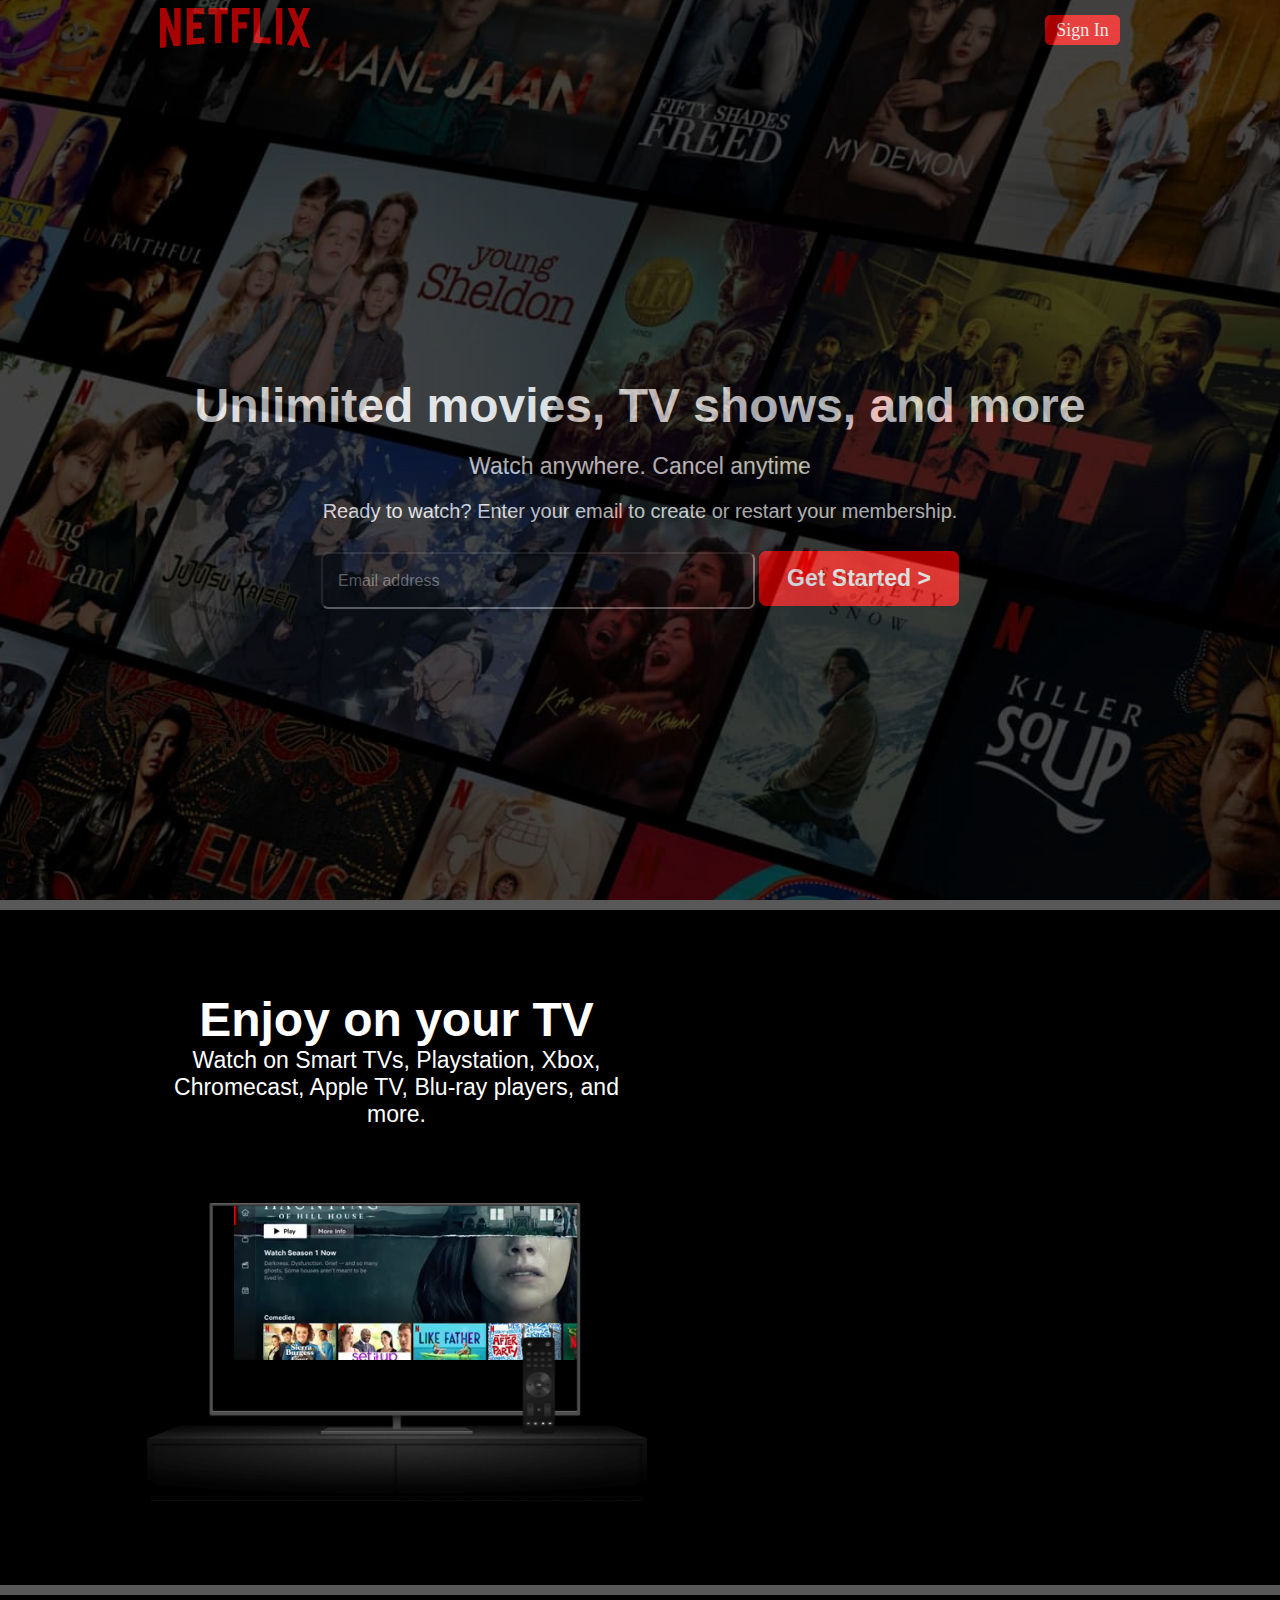
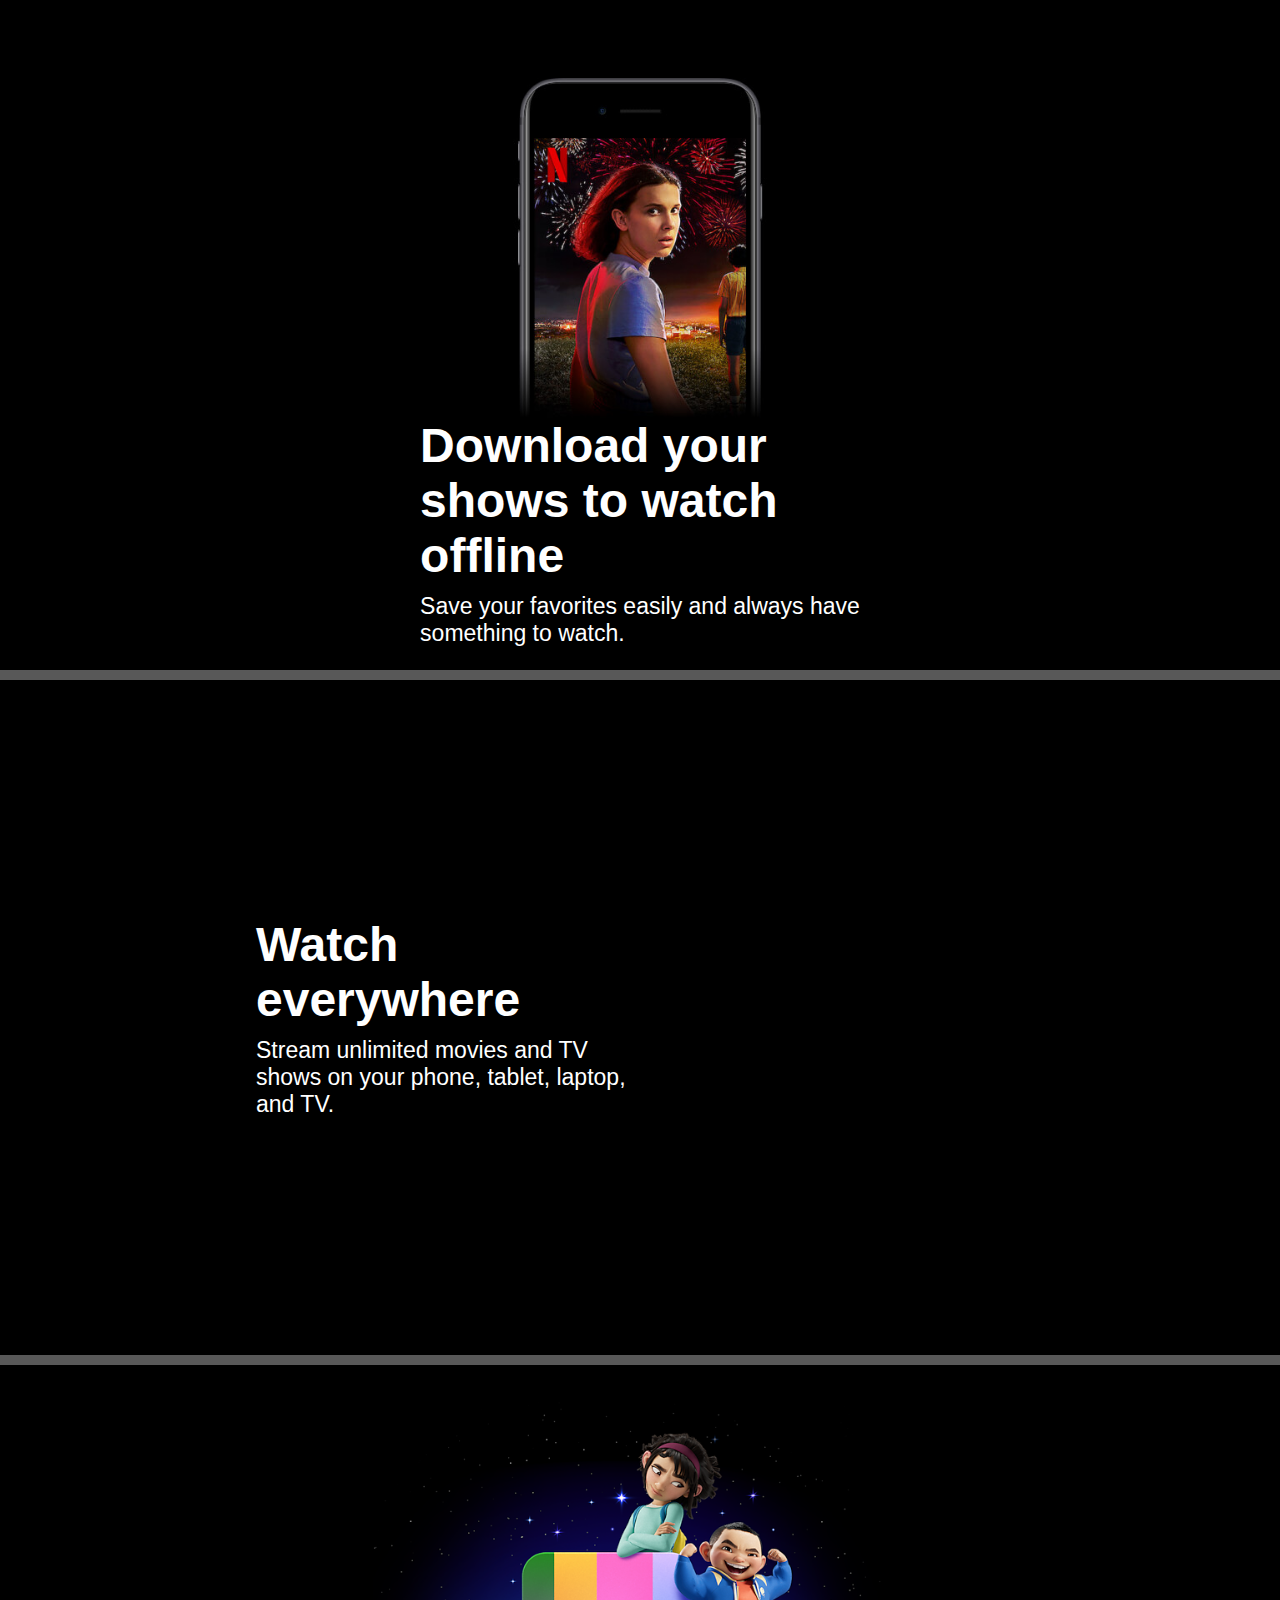
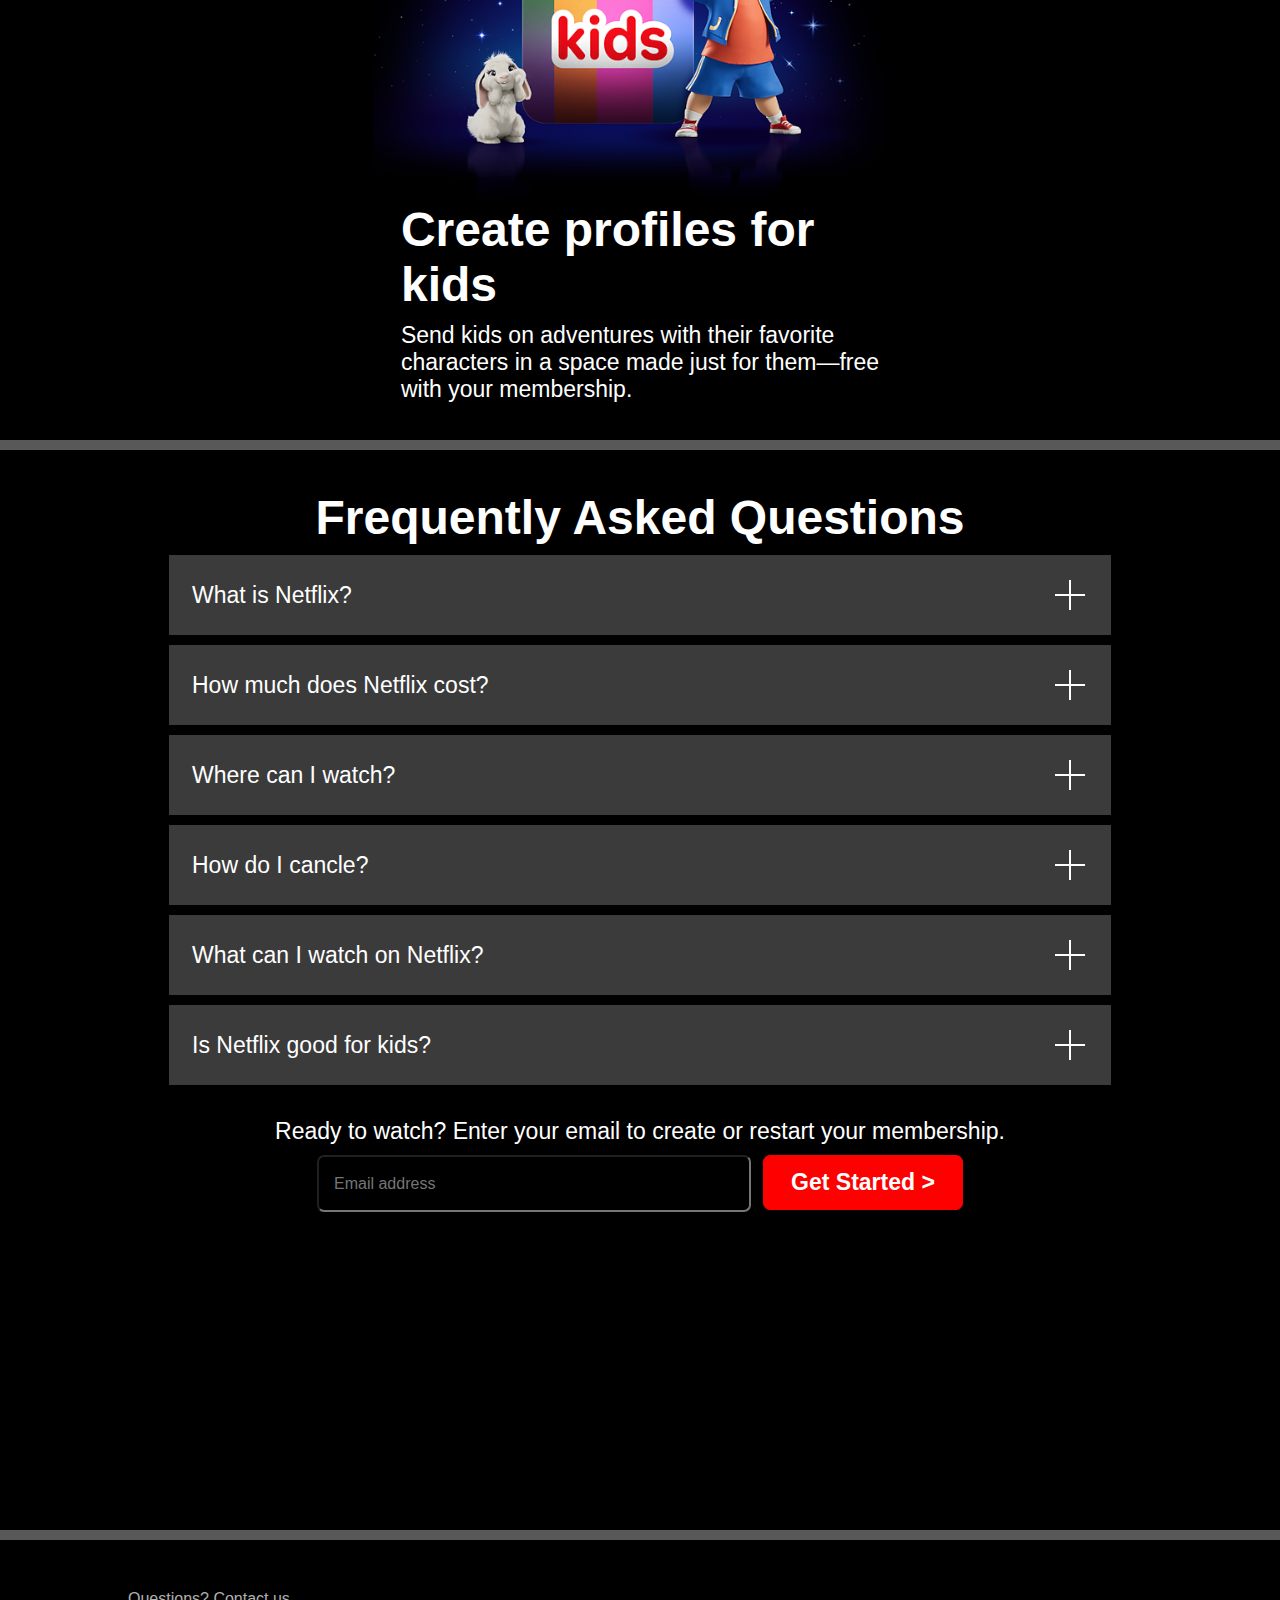
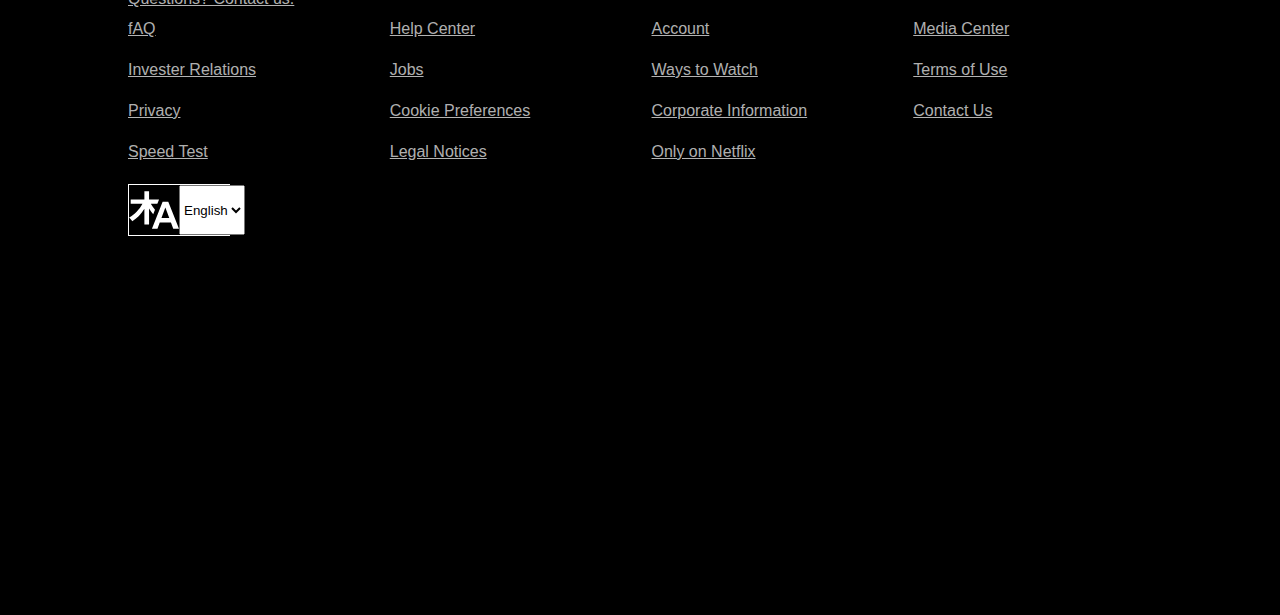
<file: index.html>
<!-- @format -->

<!DOCTYPE html>
<html lang="en">
  <head>
    <meta charset="UTF-8" />
    <meta name="viewport" content="width=device-width, initial-scale=1.0" />
    <title>Netflix</title>
    <link rel="stylesheet" href="style.css" />
  </head>
  <body>
    <div class="background">
      <div class="box">
        <nav>
          <span><img src="logo.svg" alt="" width="150px" /></span>
          <div><button>Sign In</button></div>
        </nav>
        <div class="font">
          <span>Unlimited movies, TV shows, and more</span>
          <span>Watch anywhere. Cancel anytime</span>
          <span
            >Ready to watch? Enter your email to create or restart your
            membership.</span
          >
        </div>
        <div class="input">
          <input type="text" placeholder="Email address" />
          <button>Get Started ></button>
        </div>
      </div>
    </div>
    <div class="line"></div>
    <div class="box2">
      <div class="box3">
        <span> Enjoy on your TV</span>
        <span>Watch on Smart TVs, Playstation, Xbox,</span>
        <span>Chromecast, Apple TV, Blu-ray players, and</span>
        <span> more.</span>
        <img src="tv.png" alt="" />
        <video src="vid.m4v"  autoplay loop muted></video>
      </div>
    </div>
    <div class="line"></div>
    <div class="box2">
      <div class="box4">
        <img src="2.jpg" alt="" />
        <div>
        <div>Download your</div>
        <div>shows to watch</div>
     <div>offline</div>
    <div>Save your favorites easily and always have</div>
     <div> something to watch.</div>
</div>
</div>
    </div>
    <div class="line"></div>
    <div class="box2">
      <div class="box5">
      <div>Watch</div>
      <div>everywhere</div>
      <div>Stream unlimited movies and TV</div>
      <div>shows on your phone, tablet, laptop,</div>
      <div>and TV.</div>
      </div>
    </div>
    <div class="line"></div>
    <div class="box2">
      <div class="box6">
        <img src="k.png" alt="">
        <div>
          <div>Create profiles for</div>
          <div>kids</div>
          <div>Send kids on adventures with their favorite</div>
          <div>characters in a space made just for them—free</div>
          <div>with your membership.</div>
        </div>
      </div>
    </div>
    <div class="line"></div>
    <div class="faqs">
      <div class="box7">
        <div class="heading">Frequently Asked Questions</div>
        <div class="container">What is Netflix? <img src="plus.svg" alt=""></div>
        <div class="container">How much does Netflix cost? <img src="plus.svg" alt=""></div>
        <div class="container">Where can I watch? <img src="plus.svg" alt=""></div>
        <div class="container">How do I cancle? <img src="plus.svg" alt=""></div>
        <div class="container">What can I watch on Netflix? <img src="plus.svg" alt=""></div>
        <div class="container">Is Netflix good for kids? <img src="plus.svg" alt=""></div>
        <div>Ready to watch? Enter your email to create or restart your membership.</div>
         <div class="input2">
          <input type="text" placeholder="Email address" />
          <button>Get Started ></button>
        </div>
      </div>
      </div>
    </div>
    <div class="line"></div>
    <div class="box2">
      <div class="box8">
        <div class="Questions"><a href="Questions? Contact us.">Questions? Contact us.</a></div>
        <div class="grid">
          <a href="fAQ">fAQ</a>
          <a href="Help Center">Help Center</a>
          <a href="Account">Account</a>
          <a href="Media Center">Media Center</a>
          <a href="Invester Relations">Invester Relations</a>
          <a href="Jobs">Jobs</a>
          <a href="Ways to Watch">Ways to Watch</a>
          <a href="Terms of Use">Terms of Use</a>
          <a href="Privacy">Privacy</a>
          <a href="Cookie Preferences">Cookie Preferences</a>
          <a href="Corporate Information">Corporate Information</a>
          <a href="Contact Us">Contact Us</a>
          <a href="Speed Test">Speed Test</a>
          <a href="Legal Notices">Legal Notices</a>
          <a href="Only on Netflix">Only on Netflix</a>
          <br>
         <div class="english">
           <img src="icon.svg" alt="">
          <select name="English">
           
          <option value="English">English</option>
          
         </select> </div>
        </div>
      </div>
    </div>
  </body>
</html>
</file>
<file: style.css>
/** @format */

* {
  margin: 0;
  padding: 0;
}
.background {
  width: 100%;
  height: 100vh;
  background-image: url(1.jpg);
  background-repeat: no-repeat;
  background-size: cover;
  background-position: center center;
  position: relative;
}
.box {
  height: 100vh;
  width: 100%;
  background-color: black;
  opacity: 0.65;
  display: flex;
  justify-content: center;
  align-items: center;
  position: absolute;
  top: 0;
}
.font {
  display: flex;
  flex-direction: column;
  justify-content: center;
  align-items: center;
  gap: 20px;
  position: absolute;
}
.font :first-child {
  font-size: 48px;
  color: white;
  font-family: "Segoe UI", Tahoma, Geneva, Verdana, sans-serif;
  font-weight: 900;
}
.font :nth-child(2) {
  font-size: 23px;
  color: white;
  font-weight: 400;
  font-family: "Segoe UI", Tahoma, Geneva, Verdana, sans-serif;
}
.font :nth-child(3) {
  font-size: 20px;
  color: white;
  font-family: "Segoe UI", Tahoma, Geneva, Verdana, sans-serif;
}
.input {
  position: relative;
  top: 130px;
}
.input input {
  background-color: black;
  font-size: 16px;
  font-family: "Segoe UI", Tahoma, Geneva, Verdana, sans-serif;
  font-weight: 400;
  width: 400px;
  height: 23px;
  padding: 15px;
  border-radius: 7px;
}
.input button {
  background-color: red;
  height: 55px;
  color: white;
  font-size: 23px;
  font-weight: 700;
  padding: auto;
  width: 200px;
  border-radius: 7px;
  border: 1px solid red;
}
.line {
  height: 10px;
  width: 100%;
  background-color: rgb(88, 88, 88);
}
.box2 {
  height: 75vh;
  width: 100%;
  background-color: black;
}
.box3 {
  width: 80vw;
  height: 75vh;
  display: flex;
  flex-direction: row;
  flex-flow: column wrap;
  justify-content: center;
  align-items: center;
  margin: auto;
  color: white;
  gap: 0 50px;
}
.box3 :first-child {
  font-size: 48px;
  font-weight: 900;
  font-family: "Segoe UI", Tahoma, Geneva, Verdana, sans-serif;
}
.box3 :nth-child(2) {
  font-size: 23px;
  font-weight: 400;
  font-family: "Segoe UI", Tahoma, Geneva, Verdana, sans-serif;
}
.box3 :nth-child(3) {
  font-size: 23px;
  font-weight: 400;
  font-family: "Segoe UI", Tahoma, Geneva, Verdana, sans-serif;
}
.box3 :nth-child(4) {
  font-size: 23px;
  font-weight: 400;
  font-family: "Segoe UI", Tahoma, Geneva, Verdana, sans-serif;
}
.box3 img {
  width: 500px;
  z-index: 1000;
}
.box3 video {
  position: relative;
  right: 500px;
  width: 400px;
}
nav {
  height: 60px;
  width: 75vw;
  margin: auto;
  display: flex;
  justify-content: space-between;
  align-items: center;
  flex-direction: row;
  position: absolute;
  top: 0;
}
nav button {
  background-color: red;
  color: white;
  font-family: "Times New Roman", Times, serif;
  font-weight: 400;
  font-size: 18px;
  width: 75px;
  height: 30px;
  border-radius: 5px;
  border: 1px solid red;
}
.box4 {
  width: 80vw;
  height: 75vh;
  display: flex;
  flex-direction: row;
  flex-flow: column wrap;
  justify-content: center;
  margin: auto;
  color: white;
  align-items: center;
}
.box4 div :nth-child(1) {
  font-size: 48px;
  font-weight: 900;
  font-family: "Segoe UI", Tahoma, Geneva, Verdana, sans-serif;
}
.box4 div :nth-child(2) {
  font-size: 48px;
  font-weight: 900;
  font-family: "Segoe UI", Tahoma, Geneva, Verdana, sans-serif;
}
.box4 div :nth-child(3) {
  font-size: 48px;
  font-weight: 900;
  font-family: "Segoe UI", Tahoma, Geneva, Verdana, sans-serif;
}
.box4 div :nth-child(4) {
  font-size: 23px;
  font-weight: 400;
  font-family: "Segoe UI", Tahoma, Geneva, Verdana, sans-serif;
  margin-top: 10px;
}
.box4 div :nth-child(5) {
  font-size: 23px;
  font-weight: 400;
  font-family: "Segoe UI", Tahoma, Geneva, Verdana, sans-serif;
}
.box4 img {
  height: 400px;
}
.box5 {
  width: 60vw;
  height: 75vh;

  display: flex;
  flex-direction: column;
  justify-content: center;
  margin: auto;
  color: white;

  text-align: start;
}
.box5 :nth-child(1) {
  font-size: 48px;
  font-weight: 900;
  font-family: "Segoe UI", Tahoma, Geneva, Verdana, sans-serif;
}
.box5 :nth-child(2) {
  font-size: 48px;
  font-weight: 900;
  font-family: "Segoe UI", Tahoma, Geneva, Verdana, sans-serif;
}
.box5 :nth-child(3) {
  font-size: 23px;
  font-weight: 400;
  font-family: "Segoe UI", Tahoma, Geneva, Verdana, sans-serif;
  margin-top: 10px;
}
.box5 :nth-child(4) {
  font-size: 23px;
  font-weight: 400;
  font-family: "Segoe UI", Tahoma, Geneva, Verdana, sans-serif;
}
.box5 :nth-child(5) {
  font-size: 23px;
  font-weight: 400;
  font-family: "Segoe UI", Tahoma, Geneva, Verdana, sans-serif;
}
.box6 {
  width: 80vw;
  height: 75vh;
  display: flex;
  flex-direction: row;
  flex-flow: column wrap;
  justify-content: center;
  margin: auto;
  color: white;
  align-items: center;
}
.box6 div :nth-child(1) {
  font-size: 48px;
  font-weight: 900;
  font-family: "Segoe UI", Tahoma, Geneva, Verdana, sans-serif;
}
.box6 div :nth-child(2) {
  font-size: 48px;
  font-weight: 900;
  font-family: "Segoe UI", Tahoma, Geneva, Verdana, sans-serif;
}
.box6 div :nth-child(3) {
  font-size: 23px;
  font-weight: 400;
  font-family: "Segoe UI", Tahoma, Geneva, Verdana, sans-serif;
  margin-top: 10px;
}
.box6 div :nth-child(4) {
  font-size: 23px;
  font-weight: 400;
  font-family: "Segoe UI", Tahoma, Geneva, Verdana, sans-serif;
}
.box6 div :nth-child(5) {
  font-size: 23px;
  font-weight: 400;
  font-family: "Segoe UI", Tahoma, Geneva, Verdana, sans-serif;
}
.box6 img {
  height: 400px;
}
.faqs {
  height: 120vh;
  background-color: black;
}
.box7 {
  width: 80vw;
  height: 75vh;
  display: grid;
  grid-template-columns: 1fr;

  margin: auto;
  color: white;

  gap: 10px;
}
.container {
  height: 80px;
  width: 70vw;
  background-color: rgb(59, 59, 59);
  font-size: 23px;
  font-family: "Segoe UI", Tahoma, Geneva, Verdana, sans-serif;
  display: flex;
  align-items: center;
  justify-content: space-between;
  padding-left: 23px;
  padding-right: 23px;
  margin: auto;
}
.heading {
  font-size: 48px;
  font-weight: 900;
  font-family: "Segoe UI", Tahoma, Geneva, Verdana, sans-serif;
  text-align: center;
  margin-top: 40px;
}
.box7 :nth-child(8) {
  font-size: 23px;
  font-weight: 400;
  font-family: "Segoe UI", Tahoma, Geneva, Verdana, sans-serif;
  text-align: center;
  margin-top: 23px;
}
.input2 {
  display: flex;
  justify-content: center;
  gap: 12px;
}
.input2 input {
  background-color: black;
  font-size: 16px;
  font-family: "Segoe UI", Tahoma, Geneva, Verdana, sans-serif;
  font-weight: 400;
  width: 400px;
  height: 23px;
  padding: 15px;
  border-radius: 7px;
}
.input2 button {
  background-color: red;
  height: 55px;
  color: white;
  font-size: 23px;
  font-weight: 700;
  padding: auto;
  width: 200px;
  border-radius: 7px;
  border: 1px solid red;
}
.box8 {
  height: 75vh;

  width: 80vw;
  margin: auto;
}
.grid {
  display: grid;
  grid-template-columns: 1fr 1fr 1fr 1fr;
  justify-content: center;
  align-items: center;
  gap: 23px;
  width: 80vw;
  height: 25px;
  margin-top: 12px;
}
.box8 a:link {
  font-family: Arial, Helvetica, sans-serif;
  color: rgba(255, 255, 255, 0.7);
  font-weight: 400;
}
.Questions {
  padding-top: 50px;
}
select{
  color: inherit;
}
.english{
  display: flex;
width: 100px;
height: 50px;
border: 1px solid white;
}
</file>
